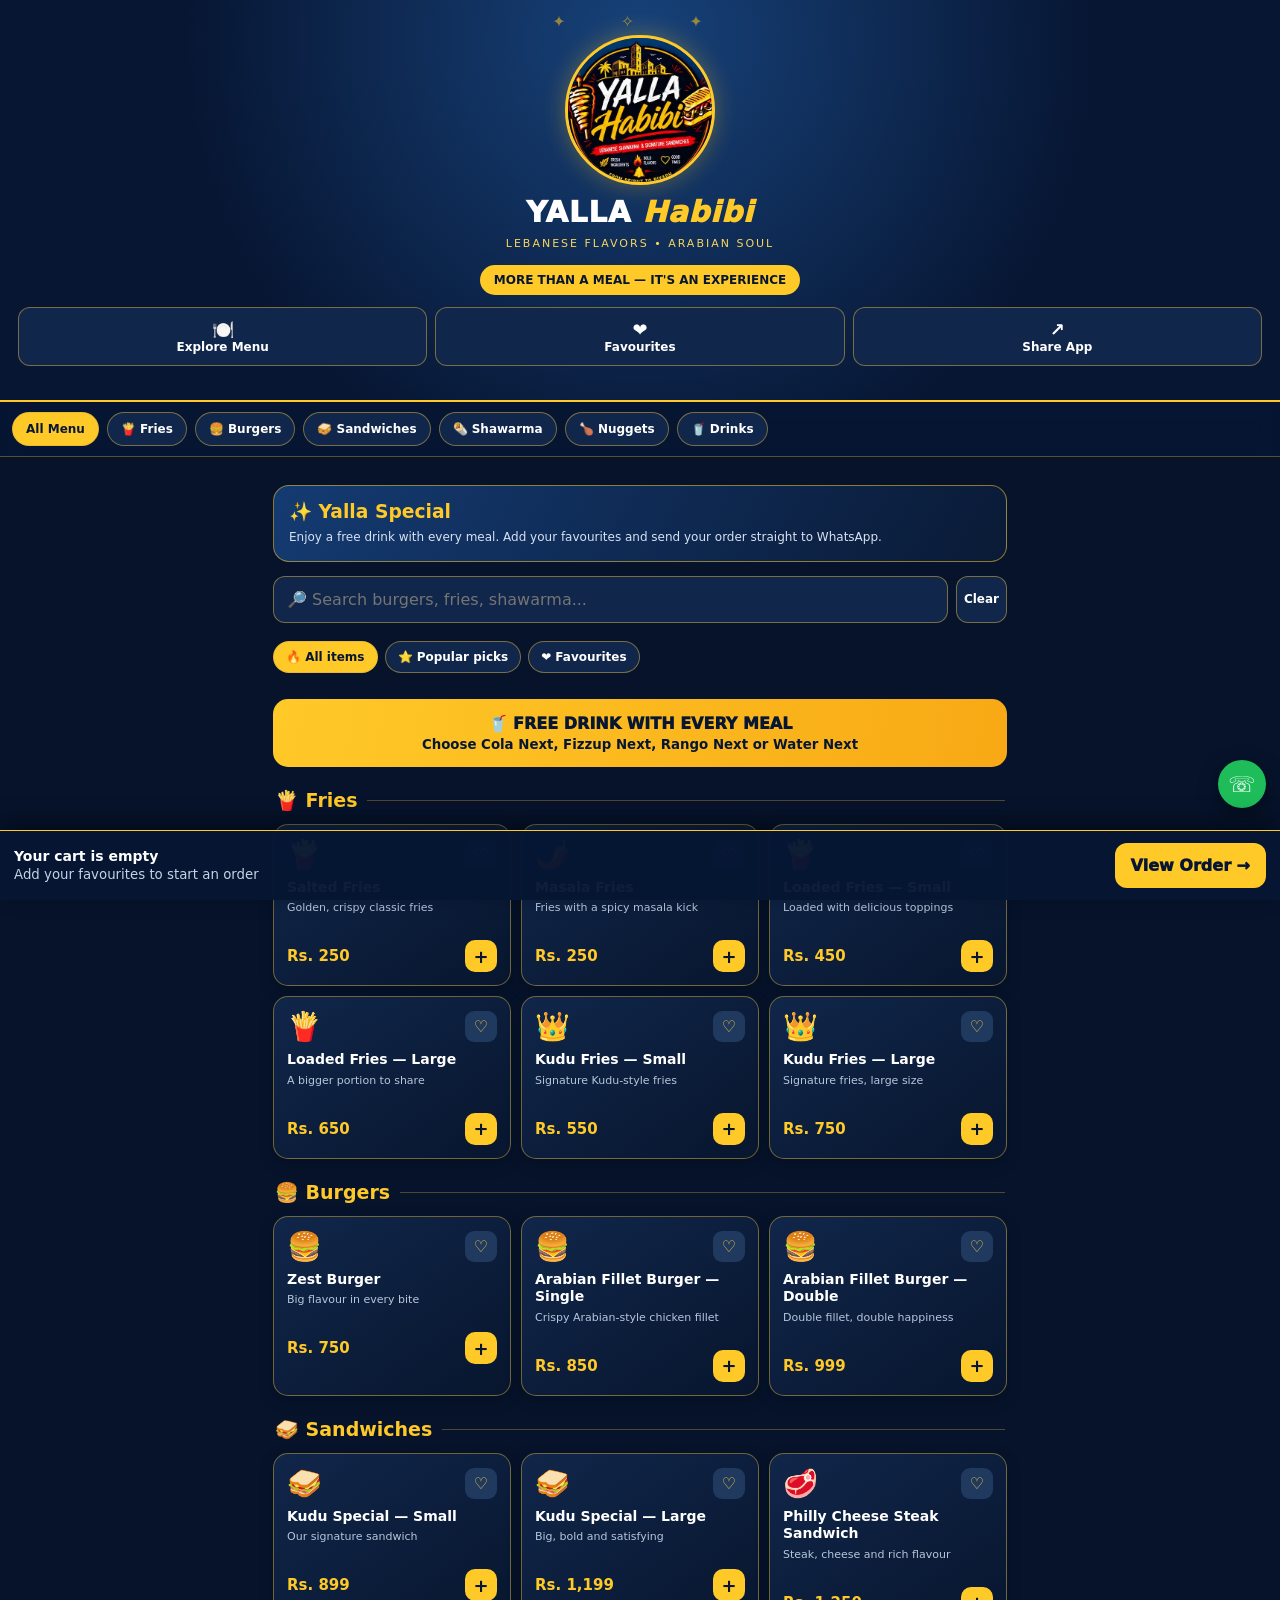
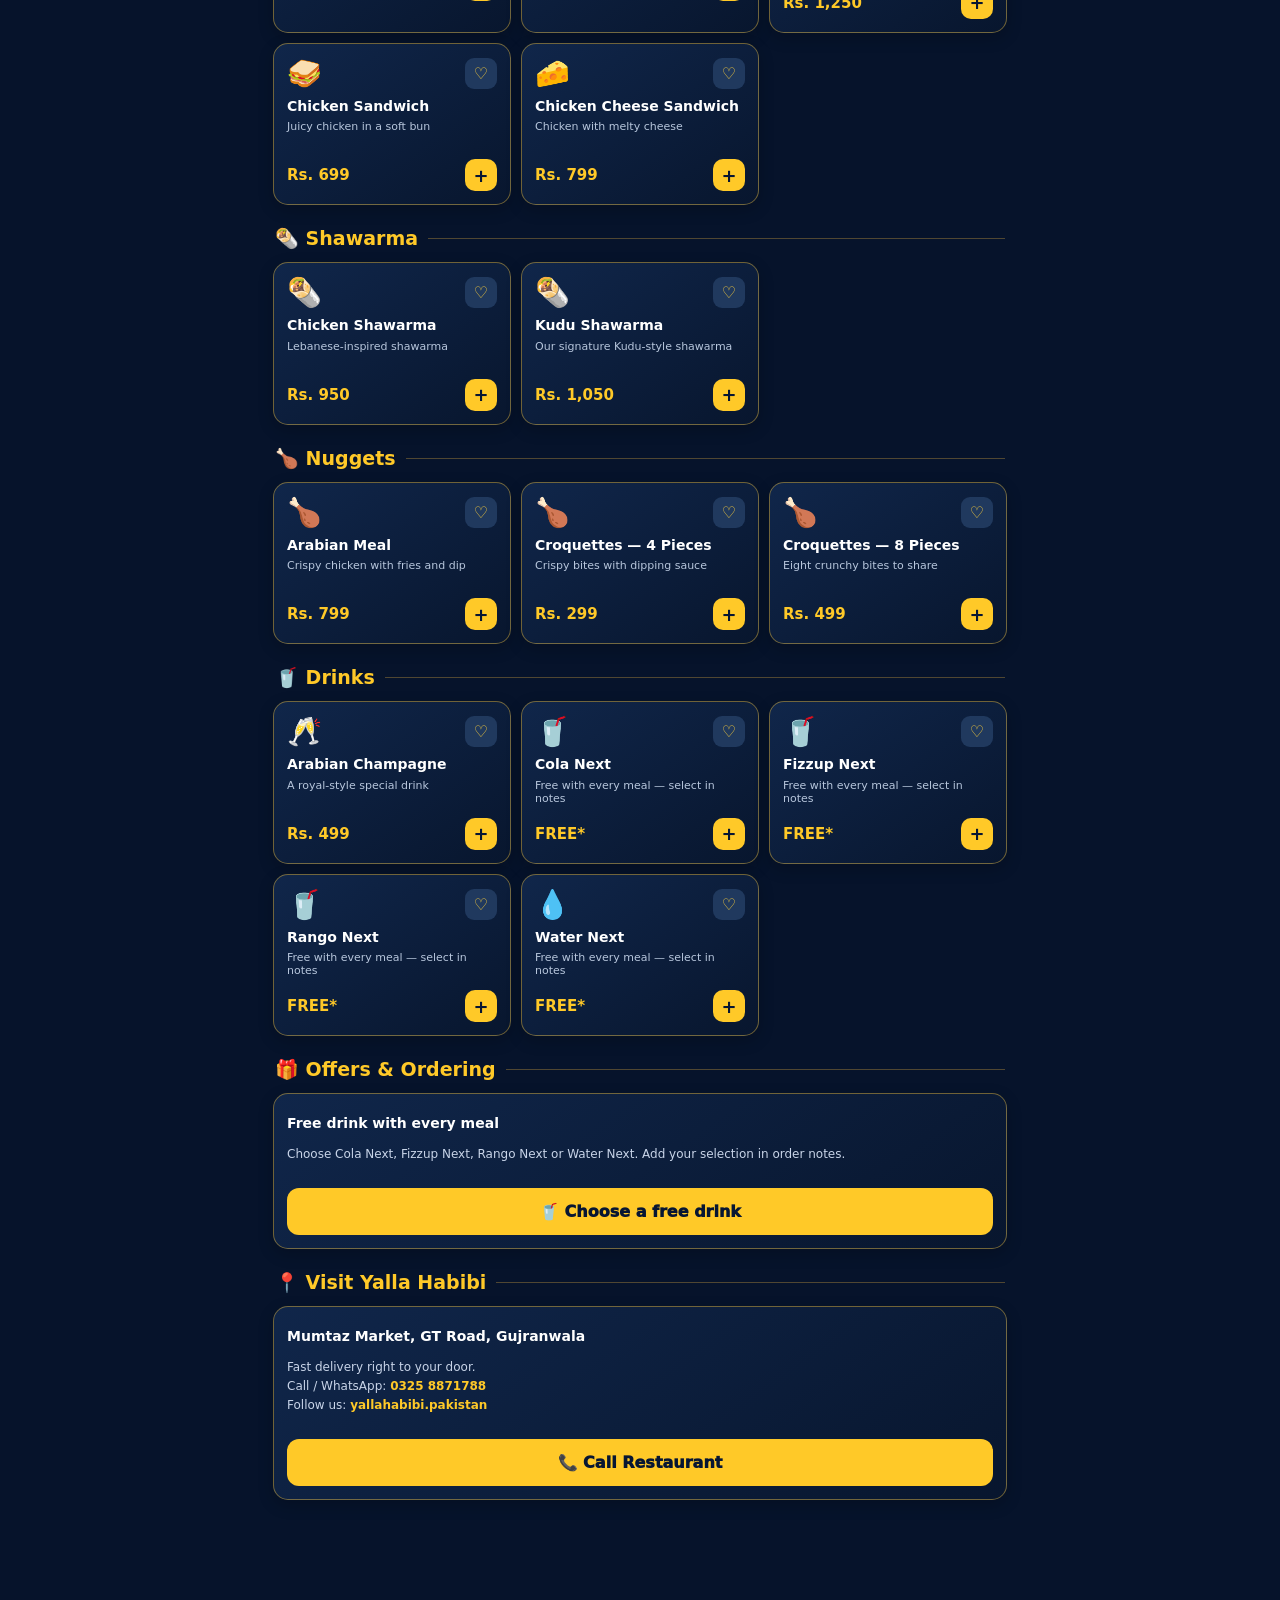
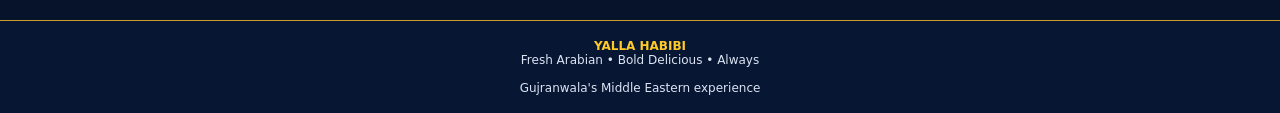
<file: yalla_habibi_android/app/src/main/assets/index.html>
<!doctype html><html lang="en"><head><meta charset="utf-8"><meta name="viewport" content="width=device-width,initial-scale=1,maximum-scale=1,user-scalable=no"><meta name="theme-color" content="#071a3c"><title>Yalla Habibi</title><style>
:root{--navy:#061633;--navy2:#0c2855;--gold:#ffc928;--cream:#fff3c7;--red:#e82936}*{box-sizing:border-box}body{margin:0;background:#06132b;color:#fff;font-family:system-ui,-apple-system,Segoe UI,Roboto,Arial,sans-serif}button,input,textarea{font:inherit}.hero{background:radial-gradient(circle at 50% 10%,#17427a,#071633 62%);padding:25px 18px 22px;text-align:center;border-bottom:2px solid var(--gold);position:relative;overflow:hidden}.hero:before{content:'✦  ✧  ✦';position:absolute;top:12px;left:0;right:0;color:#dcae25;letter-spacing:25px;opacity:.65}.logo{width:138px;height:138px;object-fit:cover;border-radius:50%;border:3px solid var(--gold);box-shadow:0 0 25px #f6b91c55;background:#0b1e40;margin:10px auto 8px}.brand{font-weight:950;font-size:29px;letter-spacing:1px;color:#fff;line-height:1.1}.brand span{color:var(--gold);font-style:italic}.tag{color:#f9d55b;font-size:11px;letter-spacing:2px;margin-top:8px}.pill{display:inline-block;background:var(--gold);color:#071633;font-weight:900;border-radius:99px;padding:8px 14px;font-size:12px;margin-top:15px}.topbar{position:sticky;top:0;z-index:4;background:#061633ee;backdrop-filter:blur(10px);padding:10px 12px;border-bottom:1px solid #ffc92855;display:flex;gap:8px;overflow-x:auto}.topbar button{flex:none;border:1px solid #d6ad3e88;background:#10264b;color:#fff;border-radius:99px;padding:9px 13px;font-size:12px;font-weight:800}.topbar button.active{background:var(--gold);color:#081735}.wrap{padding:16px 13px 120px;max-width:760px;margin:auto}.section-title{display:flex;align-items:center;gap:10px;margin:22px 2px 12px;color:var(--gold);font-size:19px;font-weight:900}.section-title:after{content:'';height:1px;background:#bd963d66;flex:1}.grid{display:grid;grid-template-columns:repeat(2,minmax(0,1fr));gap:10px}.card{background:linear-gradient(145deg,#10264a,#08162e);border:1px solid #e5b93f77;border-radius:15px;padding:13px;min-width:0;box-shadow:0 5px 16px #0003}.emoji{font-size:28px}.itemname{font-size:14px;font-weight:800;line-height:1.25;margin:8px 0 5px}.desc{color:#b7c6dc;font-size:11px;min-height:28px}.row{display:flex;justify-content:space-between;align-items:center;gap:5px;margin-top:11px}.price{font-weight:900;color:var(--gold);font-size:15px;white-space:nowrap}.add{border:0;background:var(--gold);color:#071633;font-size:18px;font-weight:900;width:32px;height:32px;border-radius:10px}.banner{margin:18px 0;background:linear-gradient(100deg,#ffc928,#f8a915);color:#071633;border-radius:15px;padding:15px;text-align:center;font-weight:950}.banner small{display:block;font-weight:700;margin-top:4px}.notice{font-size:12px;color:#c8d4e8;line-height:1.6}.footer{background:#071633;border-top:1px solid #c89f2e;padding:18px 15px;text-align:center;font-size:12px;color:#dce4f3}.footer strong{color:var(--gold)}.cartbar{position:fixed;z-index:8;bottom:0;left:0;right:0;padding:12px 14px calc(12px + env(safe-area-inset-bottom));background:#061633f5;border-top:1px solid var(--gold);display:flex;align-items:center;gap:12px;box-shadow:0 -8px 24px #0006}.cartinfo{flex:1}.cartinfo b{display:block;font-size:14px}.cartinfo small{color:#c6d2e4}.checkout{border:0;background:var(--gold);color:#071633;font-weight:950;border-radius:12px;padding:13px 16px}.overlay{display:none;position:fixed;inset:0;z-index:10;background:#0009;align-items:flex-end}.overlay.open{display:flex}.sheet{background:#081a38;border:1px solid #d5ad38;border-radius:22px 22px 0 0;padding:20px 16px calc(20px + env(safe-area-inset-bottom));width:100%;max-height:90vh;overflow:auto}.sheet h2{margin:0 0 12px;color:var(--gold)}.cartline{display:flex;justify-content:space-between;gap:10px;padding:10px 0;border-bottom:1px solid #ffffff19}.qty{display:flex;align-items:center;gap:10px}.qty button{background:#20395e;color:white;border:1px solid #caa437;border-radius:7px;width:28px;height:28px}.field{width:100%;padding:12px;margin-top:10px;border-radius:10px;border:1px solid #546886;background:#10264a;color:white}.wide{width:100%;margin-top:12px;padding:14px;border:0;border-radius:12px;background:var(--gold);color:#071633;font-weight:950}.empty{text-align:center;color:#bdc9da;padding:20px}.hidden{display:none}@media(min-width:560px){.grid{grid-template-columns:repeat(3,minmax(0,1fr))}.hero{padding-top:25px}.logo{width:150px;height:150px}}
.searchbar{display:flex;gap:8px;margin:14px 0}.searchbar input{flex:1;min-width:0;padding:13px;border-radius:12px;border:1px solid #d6ad3e88;background:#10264b;color:white}.actionrow{display:grid;grid-template-columns:repeat(3,1fr);gap:8px;margin:12px 0}.actionbtn{border:1px solid #d6ad3e88;background:#10264b;color:#fff;border-radius:12px;padding:11px 7px;font-weight:800;font-size:12px}.actionbtn strong{display:block;font-size:18px}.favbtn{border:0;background:#20395e;color:#ffd13b;border-radius:9px;padding:6px 9px;font-size:16px}.cardtop{display:flex;justify-content:space-between;align-items:center}.offerbox{background:linear-gradient(120deg,#143b72,#0a1a36);border:1px solid #ffc92888;border-radius:16px;padding:15px;margin:12px 0}.offerbox h3{color:var(--gold);margin:0 0 5px}.offerbox p{margin:0;color:#d8e2f3;font-size:12px;line-height:1.5}.chiprow{display:flex;gap:7px;overflow-x:auto;padding:4px 0 8px}.chip{flex:none;border:1px solid #d6ad3e88;border-radius:99px;padding:8px 12px;background:#10264b;color:white;font-size:12px;font-weight:800}.chip.selected{background:var(--gold);color:#071633}.emptyhint{padding:18px;text-align:center;color:#c7d5e8;border:1px dashed #d6ad3e66;border-radius:14px}.floatinghelp{position:fixed;right:14px;bottom:92px;z-index:7;border:0;border-radius:50%;width:48px;height:48px;background:#1ebd5a;color:white;font-size:22px;box-shadow:0 5px 20px #0006}@media(max-width:380px){.grid{grid-template-columns:1fr}}
</style></head><body><header class="hero"><img class="logo" src="logo.png" alt="Yalla Habibi logo"><div class="brand">YALLA <span>Habibi</span></div><div class="tag">LEBANESE FLAVORS • ARABIAN SOUL</div><div class="pill">MORE THAN A MEAL — IT'S AN EXPERIENCE</div><div class="actionrow"><button class="actionbtn" onclick="scrollToMenu()"><strong>🍽️</strong>Explore Menu</button><button class="actionbtn" onclick="showFavourites()"><strong>❤️</strong>Favourites</button><button class="actionbtn" onclick="shareApp()"><strong>↗️</strong>Share App</button></div></header><nav class="topbar" id="nav"><button class="active" data-cat="all">All Menu</button><button data-cat="Fries">🍟 Fries</button><button data-cat="Burgers">🍔 Burgers</button><button data-cat="Sandwiches">🥪 Sandwiches</button><button data-cat="Shawarma">🌯 Shawarma</button><button data-cat="Nuggets">🍗 Nuggets</button><button data-cat="Drinks">🥤 Drinks</button></nav><main class="wrap"><div class="offerbox"><h3>✨ Yalla Special</h3><p>Enjoy a free drink with every meal. Add your favourites and send your order straight to WhatsApp.</p></div><div class="searchbar"><input id="menuSearch" type="search" placeholder="🔎 Search burgers, fries, shawarma..." oninput="render()"><button class="actionbtn" onclick="clearSearch()">Clear</button></div><div class="chiprow"><button class="chip selected" id="allChip" onclick="setQuickFilter('all')">🔥 All items</button><button class="chip" id="popularChip" onclick="setQuickFilter('popular')">⭐ Popular picks</button><button class="chip" id="favChip" onclick="showFavourites()">❤️ Favourites</button></div><div id="specialStatus" class="notice"></div><div class="banner">🥤 FREE DRINK WITH EVERY MEAL <small>Choose Cola Next, Fizzup Next, Rango Next or Water Next</small></div><div id="menu"></div><div class="section-title">🎁 Offers & Ordering</div><div class="card"><div class="itemname">Free drink with every meal</div><p class="notice">Choose Cola Next, Fizzup Next, Rango Next or Water Next. Add your selection in order notes.</p><button class="wide" onclick="document.getElementById('customerNotes').value='Free drink choice: Cola Next';openCart()">🥤 Choose a free drink</button></div><div class="section-title">📍 Visit Yalla Habibi</div><div class="card"><div class="itemname">Mumtaz Market, GT Road, Gujranwala</div><p class="notice">Fast delivery right to your door.<br>Call / WhatsApp: <strong style="color:var(--gold)">0325 8871788</strong><br>Follow us: <strong style="color:var(--gold)">yallahabibi.pakistan</strong></p><button class="wide" onclick="location.href='tel:03258871788'">📞 Call Restaurant</button></div></main><footer class="footer"><strong>YALLA HABIBI</strong><br>Fresh Arabian • Bold Delicious • Always<br><br>Gujranwala's Middle Eastern experience</footer><button class="floatinghelp" aria-label="WhatsApp restaurant" onclick="openRestaurantWhatsApp()">☏</button><div class="cartbar"><div class="cartinfo"><b id="cartCount">Your cart is empty</b><small id="cartTotal">Add your favourites to start an order</small></div><button class="checkout" onclick="openCart()">View Order →</button></div><div class="overlay" id="overlay" onclick="if(event.target===this)closeCart()"><div class="sheet"><h2>Your Order</h2><div id="cartItems"></div><div id="cartSummary"></div><div class="section-title">📦 Order type</div><div class="chiprow"><button type="button" class="chip selected" id="deliveryChip" onclick="setOrderType('Delivery')">🛵 Delivery</button><button type="button" class="chip" id="pickupChip" onclick="setOrderType('Pickup')">🏃 Pickup</button></div><input class="field" id="customerName" placeholder="Your name (optional)"><input class="field" id="customerAddress" placeholder="Delivery address (required)"><textarea class="field" id="customerNotes" placeholder="Extra instructions (optional)" rows="2"></textarea><button class="wide" onclick="sendOrder()">Order on WhatsApp</button><button class="wide" style="background:#20395e;color:white" onclick="closeCart()">Continue browsing</button></div></div><script>
const menu=[
{cat:'Fries',emoji:'🍟',name:'Salted Fries',price:250,desc:'Golden, crispy classic fries'},{cat:'Fries',emoji:'🌶️',name:'Masala Fries',price:250,desc:'Fries with a spicy masala kick'},{cat:'Fries',emoji:'🍟',name:'Loaded Fries — Small',price:450,desc:'Loaded with delicious toppings'},{cat:'Fries',emoji:'🍟',name:'Loaded Fries — Large',price:650,desc:'A bigger portion to share'},{cat:'Fries',emoji:'👑',name:'Kudu Fries — Small',price:550,desc:'Signature Kudu-style fries'},{cat:'Fries',emoji:'👑',name:'Kudu Fries — Large',price:750,desc:'Signature fries, large size'},
{cat:'Burgers',emoji:'🍔',name:'Zest Burger',price:750,desc:'Big flavour in every bite'},{cat:'Burgers',emoji:'🍔',name:'Arabian Fillet Burger — Single',price:850,desc:'Crispy Arabian-style chicken fillet'},{cat:'Burgers',emoji:'🍔',name:'Arabian Fillet Burger — Double',price:999,desc:'Double fillet, double happiness'},
{cat:'Sandwiches',emoji:'🥪',name:'Kudu Special — Small',price:899,desc:'Our signature sandwich'},{cat:'Sandwiches',emoji:'🥪',name:'Kudu Special — Large',price:1199,desc:'Big, bold and satisfying'},{cat:'Sandwiches',emoji:'🥩',name:'Philly Cheese Steak Sandwich',price:1250,desc:'Steak, cheese and rich flavour'},{cat:'Sandwiches',emoji:'🥪',name:'Chicken Sandwich',price:699,desc:'Juicy chicken in a soft bun'},{cat:'Sandwiches',emoji:'🧀',name:'Chicken Cheese Sandwich',price:799,desc:'Chicken with melty cheese'},
{cat:'Shawarma',emoji:'🌯',name:'Chicken Shawarma',price:950,desc:'Lebanese-inspired shawarma'},{cat:'Shawarma',emoji:'🌯',name:'Kudu Shawarma',price:1050,desc:'Our signature Kudu-style shawarma'},
{cat:'Nuggets',emoji:'🍗',name:'Arabian Meal',price:799,desc:'Crispy chicken with fries and dip'},{cat:'Nuggets',emoji:'🍗',name:'Croquettes — 4 Pieces',price:299,desc:'Crispy bites with dipping sauce'},{cat:'Nuggets',emoji:'🍗',name:'Croquettes — 8 Pieces',price:499,desc:'Eight crunchy bites to share'},
{cat:'Drinks',emoji:'🥂',name:'Arabian Champagne',price:499,desc:'A royal-style special drink'},{cat:'Drinks',emoji:'🥤',name:'Cola Next',price:0,desc:'Free with every meal — select in notes'},{cat:'Drinks',emoji:'🥤',name:'Fizzup Next',price:0,desc:'Free with every meal — select in notes'},{cat:'Drinks',emoji:'🥤',name:'Rango Next',price:0,desc:'Free with every meal — select in notes'},{cat:'Drinks',emoji:'💧',name:'Water Next',price:0,desc:'Free with every meal — select in notes'}];
let cart={};let current='all';let quickFilter='all';let favourites=JSON.parse(localStorage.getItem('yh_favourites')||'[]');const money=n=>'Rs. '+n.toLocaleString('en-PK');
function render(){const search=(document.getElementById('menuSearch')?.value||'').trim().toLowerCase();let list=menu.filter(x=>(current==='all'||x.cat===current)&&(!search||(x.name+' '+x.desc+' '+x.cat).toLowerCase().includes(search)));if(quickFilter==='popular')list=list.filter(x=>['Kudu Special — Large','Kudu Special — Small','Zest Burger','Arabian Fillet Burger — Single','Kudu Fries — Large','Kudu Shawarma'].includes(x.name));if(quickFilter==='fav')list=list.filter(x=>favourites.includes(x.name));const cats=current==='all'?['Fries','Burgers','Sandwiches','Shawarma','Nuggets','Drinks']:[current];const visible=cats.filter(c=>list.some(x=>x.cat===c));document.getElementById('menu').innerHTML=visible.length?visible.map(c=>`<section><div class="section-title">${({Fries:'🍟',Burgers:'🍔',Sandwiches:'🥪',Shawarma:'🌯',Nuggets:'🍗',Drinks:'🥤'})[c]} ${c}</div><div class="grid">${list.filter(x=>x.cat===c).map(x=>`<article class="card"><div class="cardtop"><div class="emoji">${x.emoji}</div><button class="favbtn" onclick="toggleFav('${x.name.replace(/'/g,"\\'")}')">${favourites.includes(x.name)?'♥':'♡'}</button></div><div class="itemname">${x.name}</div><div class="desc">${x.desc}</div><div class="row"><div class="price">${x.price?money(x.price):'FREE*'}</div><button class="add" onclick="add('${x.name.replace(/'/g,"\\'")}')">+</button></div></article>`).join('')}</div></section>`).join(''):'<div class="emptyhint">No dishes found. Try another search or filter.</div>';document.getElementById('specialStatus').textContent=quickFilter==='fav'?'Showing saved favourites.':quickFilter==='popular'?'Showing popular picks.':'';document.querySelectorAll('.chip').forEach(b=>b.classList.remove('selected'));document.getElementById(quickFilter==='popular'?'popularChip':quickFilter==='fav'?'favChip':'allChip')?.classList.add('selected')}
function setQuickFilter(f){quickFilter=f;current='all';render();document.getElementById('menu').scrollIntoView({behavior:'smooth',block:'start'})}function toggleFav(n){favourites=favourites.includes(n)?favourites.filter(x=>x!==n):[...favourites,n];localStorage.setItem('yh_favourites',JSON.stringify(favourites));render()}function showFavourites(){setQuickFilter('fav')}function clearSearch(){document.getElementById('menuSearch').value='';render()}function scrollToMenu(){document.getElementById('menuSearch').focus();document.getElementById('menu').scrollIntoView({behavior:'smooth',block:'start'})}function shareApp(){if(navigator.share)navigator.share({title:'Yalla Habibi',text:'Discover Yalla Habibi in Gujranwala!',url:location.href}).catch(()=>{});else alert('Share Yalla Habibi with your friends!')}function openRestaurantWhatsApp(){location.href='https://wa.me/923258871788?text='+encodeURIComponent('Assalam-o-Alaikum Yalla Habibi! I have a question about the menu.')}
function add(n){cart[n]=(cart[n]||0)+1;updateCart()}function change(n,d){cart[n]=(cart[n]||0)+d;if(cart[n]<=0)delete cart[n];updateCart();openCart()}function total(){return Object.entries(cart).reduce((s,[n,q])=>s+menu.find(x=>x.name===n).price*q,0)}function count(){return Object.values(cart).reduce((a,b)=>a+b,0)}function updateCart(){let c=count();document.getElementById('cartCount').textContent=c?`${c} item${c===1?'':'s'} in your cart`:'Your cart is empty';document.getElementById('cartTotal').textContent=c?money(total()):'Add your favourites to start an order'}function openCart(){document.getElementById('overlay').classList.add('open');let items=document.getElementById('cartItems');if(!count()){items.innerHTML='<div class="empty">Your cart is empty.<br>Add something delicious first!</div>';document.getElementById('cartSummary').innerHTML='';return}items.innerHTML=Object.entries(cart).map(([n,q])=>{let p=menu.find(x=>x.name===n).price;return `<div class="cartline"><div><b>${n}</b><div style="color:var(--gold);font-size:12px">${p?money(p*q):'Free'}</div></div><div class="qty"><button onclick="change('${n.replace(/'/g,"\\'")}',-1)">−</button><b>${q}</b><button onclick="change('${n.replace(/'/g,"\\'")}',1)">+</button></div></div>`}).join('');document.getElementById('cartSummary').innerHTML=`<div class="row" style="padding:15px 0;font-size:18px"><b>Total</b><b class="price">${money(total())}</b></div><div class="notice">Free drink with every meal. Please mention your drink choice in the notes.</div>`}function closeCart(){document.getElementById('overlay').classList.remove('open')}let orderType='Delivery';function setOrderType(t){orderType=t;document.getElementById('deliveryChip').classList.toggle('selected',t==='Delivery');document.getElementById('pickupChip').classList.toggle('selected',t==='Pickup');document.getElementById('customerAddress').placeholder=t==='Pickup'?'Pickup name / preferred pickup time':'Delivery address (required)';if(t==='Pickup')document.getElementById('customerAddress').value='Pickup';else if(document.getElementById('customerAddress').value==='Pickup')document.getElementById('customerAddress').value=''}function sendOrder(){if(!count()){alert('Please add an item to your order.');return}let addr=document.getElementById('customerAddress').value.trim();if(!addr){alert(orderType==='Pickup'?'Please enter Pickup or a pickup time.':'Please enter your delivery address.');return}localStorage.setItem('yh_customer_name',document.getElementById('customerName').value.trim());if(orderType==='Delivery')localStorage.setItem('yh_customer_address',addr);let lines=Object.entries(cart).map(([n,q])=>`${q} x ${n} — ${menu.find(x=>x.name===n).price?money(menu.find(x=>x.name===n).price*q):'FREE'}`).join('\n');let msg=`Assalam-o-Alaikum Yalla Habibi! I'd like to place an order:\n\n${lines}\n\nTotal: ${money(total())}\nName: ${document.getElementById('customerName').value.trim()||'Not provided'}\nOrder type: ${orderType}\nDelivery address / pickup: ${addr}\nNotes: ${document.getElementById('customerNotes').value.trim()||'None'}\n\nPlease confirm my order. Free drink with every meal — please confirm availability.`;location.href='https://wa.me/923258871788?text='+encodeURIComponent(msg)}document.querySelectorAll('#nav button').forEach(b=>b.addEventListener('click',()=>{quickFilter='all';current=b.dataset.cat;render();window.scrollTo({top:0,behavior:'smooth'})}));document.getElementById('customerName').value=localStorage.getItem('yh_customer_name')||'';document.getElementById('customerAddress').value=localStorage.getItem('yh_customer_address')||'';render();updateCart();</script></body></html>
</file>
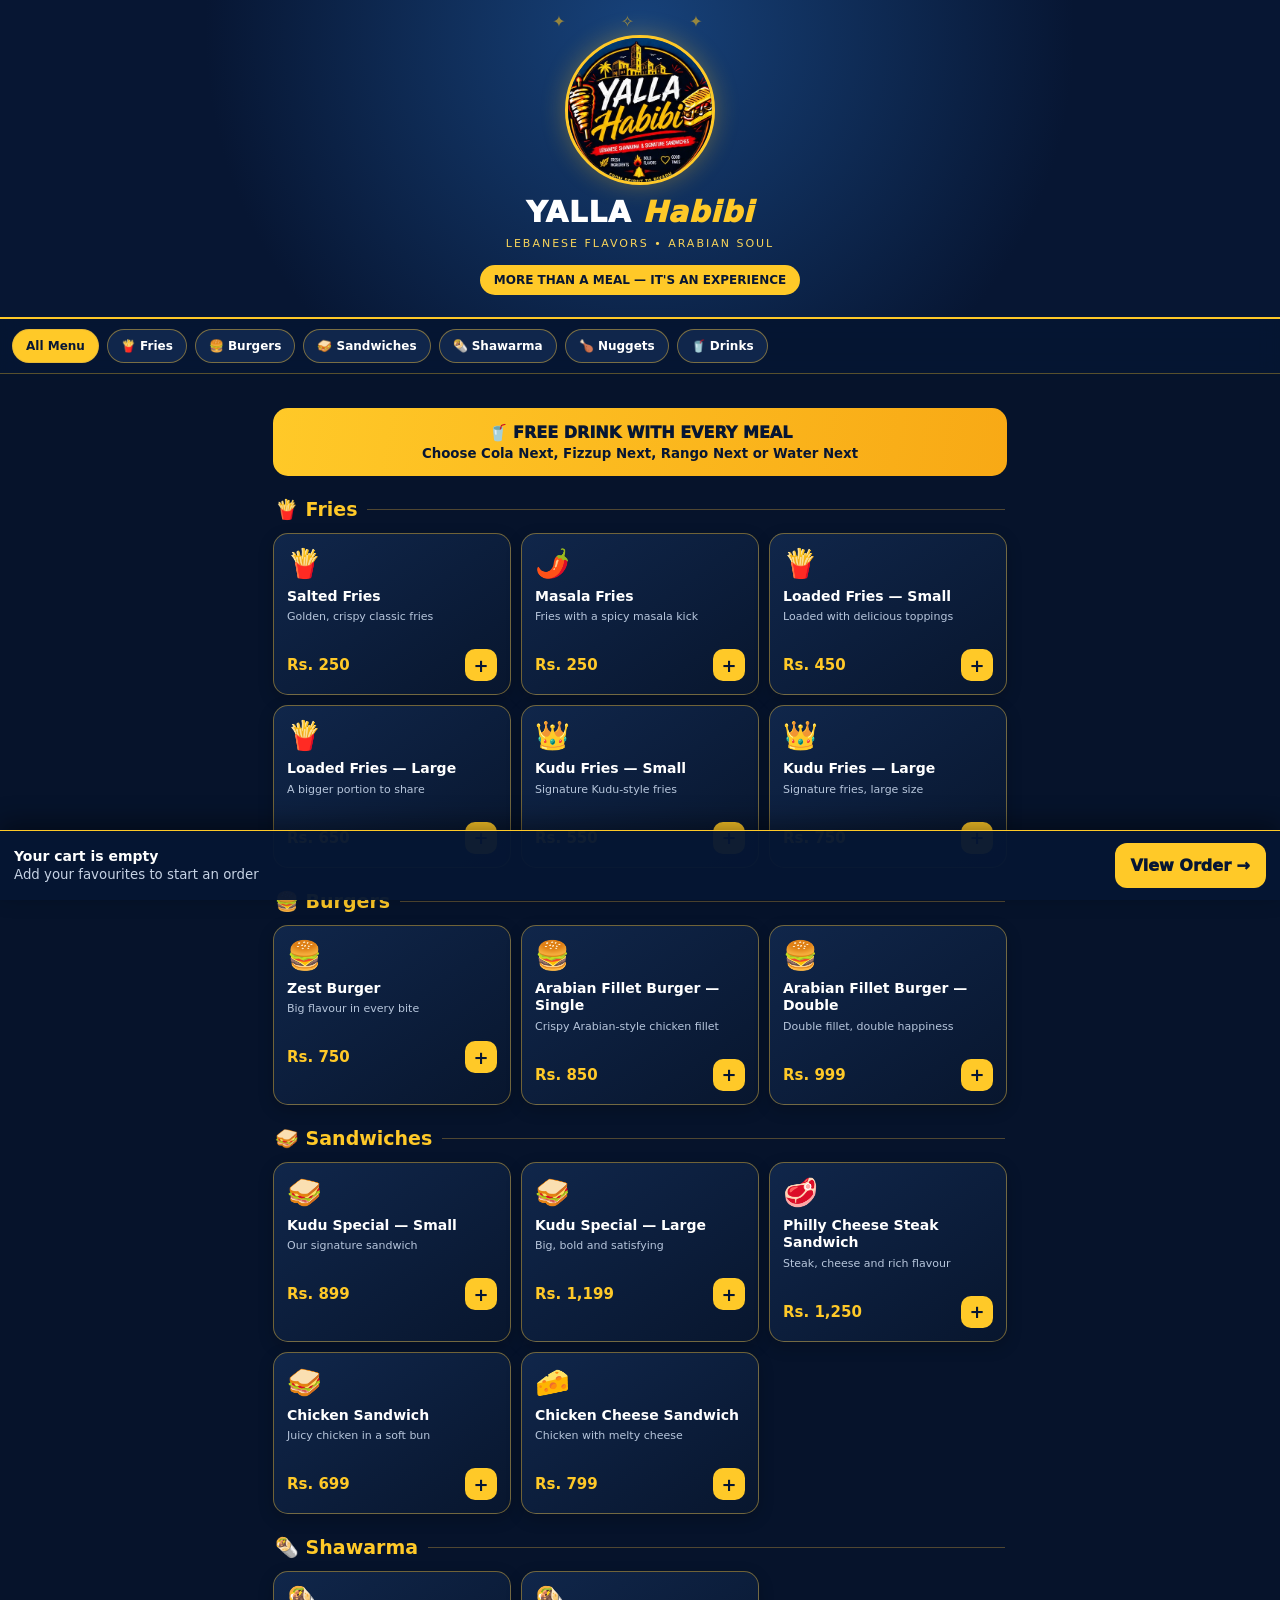
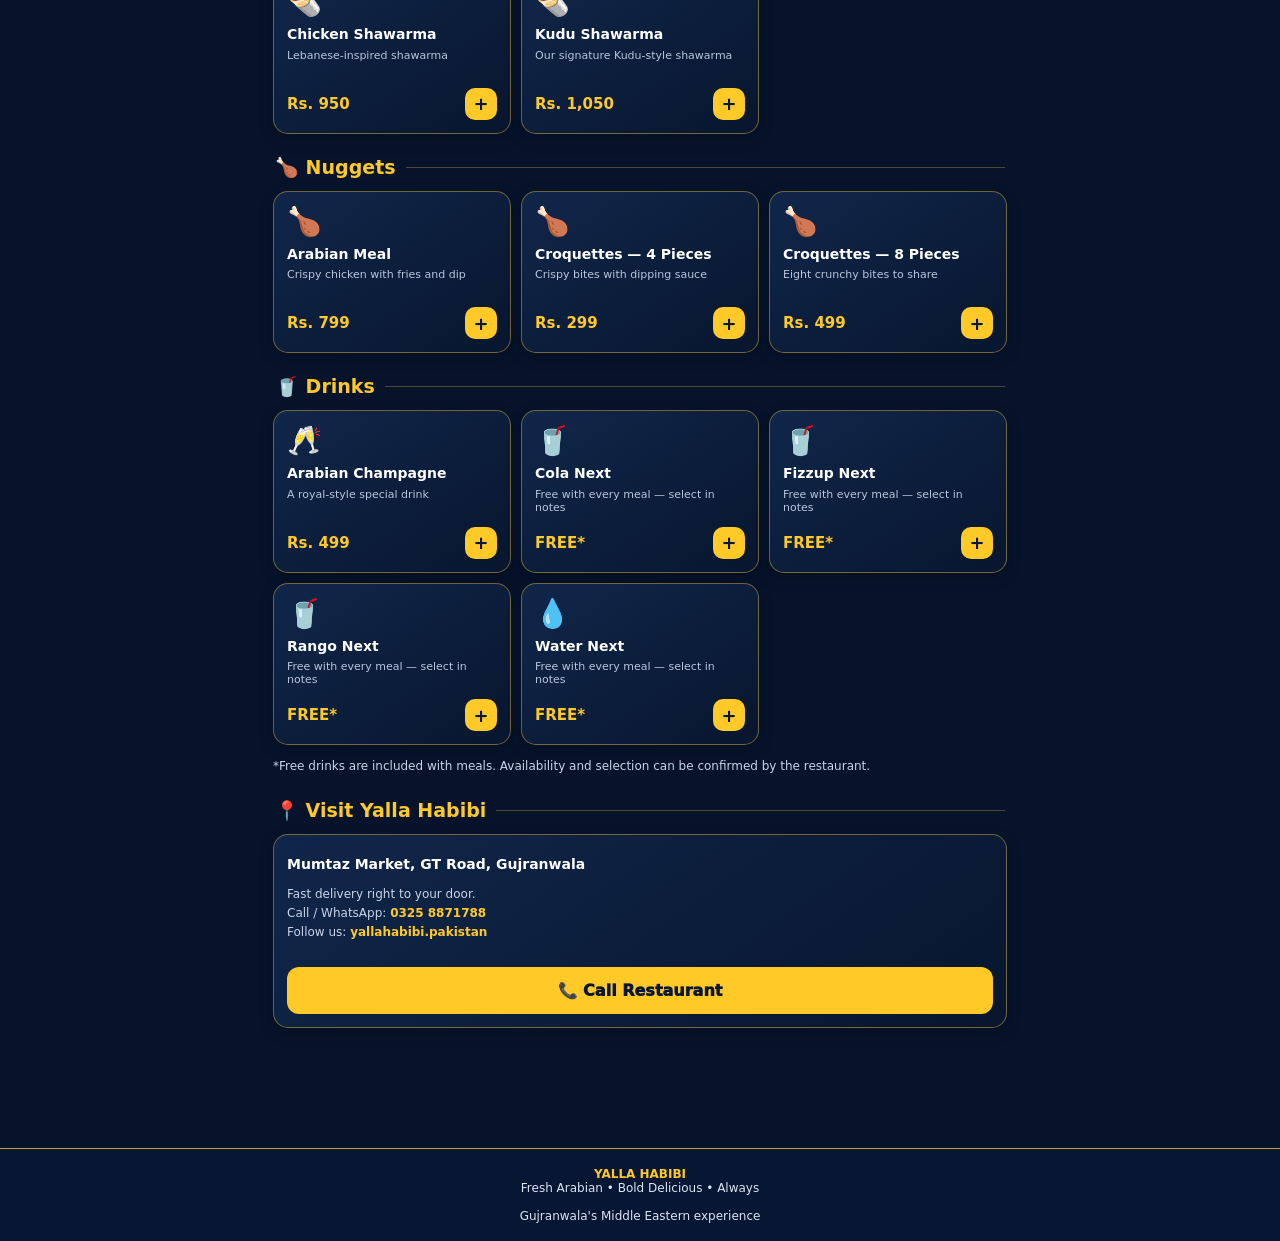
<file: Yalla_Habibi_Android_Project_for_GitHub/yalla_habibi_android/app/src/main/assets/index.html>
<!doctype html><html lang="en"><head><meta charset="utf-8"><meta name="viewport" content="width=device-width,initial-scale=1,maximum-scale=1,user-scalable=no"><meta name="theme-color" content="#071a3c"><title>Yalla Habibi</title><style>
:root{--navy:#061633;--navy2:#0c2855;--gold:#ffc928;--cream:#fff3c7;--red:#e82936}*{box-sizing:border-box}body{margin:0;background:#06132b;color:#fff;font-family:system-ui,-apple-system,Segoe UI,Roboto,Arial,sans-serif}button,input,textarea{font:inherit}.hero{background:radial-gradient(circle at 50% 10%,#17427a,#071633 62%);padding:25px 18px 22px;text-align:center;border-bottom:2px solid var(--gold);position:relative;overflow:hidden}.hero:before{content:'✦  ✧  ✦';position:absolute;top:12px;left:0;right:0;color:#dcae25;letter-spacing:25px;opacity:.65}.logo{width:138px;height:138px;object-fit:cover;border-radius:50%;border:3px solid var(--gold);box-shadow:0 0 25px #f6b91c55;background:#0b1e40;margin:10px auto 8px}.brand{font-weight:950;font-size:29px;letter-spacing:1px;color:#fff;line-height:1.1}.brand span{color:var(--gold);font-style:italic}.tag{color:#f9d55b;font-size:11px;letter-spacing:2px;margin-top:8px}.pill{display:inline-block;background:var(--gold);color:#071633;font-weight:900;border-radius:99px;padding:8px 14px;font-size:12px;margin-top:15px}.topbar{position:sticky;top:0;z-index:4;background:#061633ee;backdrop-filter:blur(10px);padding:10px 12px;border-bottom:1px solid #ffc92855;display:flex;gap:8px;overflow-x:auto}.topbar button{flex:none;border:1px solid #d6ad3e88;background:#10264b;color:#fff;border-radius:99px;padding:9px 13px;font-size:12px;font-weight:800}.topbar button.active{background:var(--gold);color:#081735}.wrap{padding:16px 13px 120px;max-width:760px;margin:auto}.section-title{display:flex;align-items:center;gap:10px;margin:22px 2px 12px;color:var(--gold);font-size:19px;font-weight:900}.section-title:after{content:'';height:1px;background:#bd963d66;flex:1}.grid{display:grid;grid-template-columns:repeat(2,minmax(0,1fr));gap:10px}.card{background:linear-gradient(145deg,#10264a,#08162e);border:1px solid #e5b93f77;border-radius:15px;padding:13px;min-width:0;box-shadow:0 5px 16px #0003}.emoji{font-size:28px}.itemname{font-size:14px;font-weight:800;line-height:1.25;margin:8px 0 5px}.desc{color:#b7c6dc;font-size:11px;min-height:28px}.row{display:flex;justify-content:space-between;align-items:center;gap:5px;margin-top:11px}.price{font-weight:900;color:var(--gold);font-size:15px;white-space:nowrap}.add{border:0;background:var(--gold);color:#071633;font-size:18px;font-weight:900;width:32px;height:32px;border-radius:10px}.banner{margin:18px 0;background:linear-gradient(100deg,#ffc928,#f8a915);color:#071633;border-radius:15px;padding:15px;text-align:center;font-weight:950}.banner small{display:block;font-weight:700;margin-top:4px}.notice{font-size:12px;color:#c8d4e8;line-height:1.6}.footer{background:#071633;border-top:1px solid #c89f2e;padding:18px 15px;text-align:center;font-size:12px;color:#dce4f3}.footer strong{color:var(--gold)}.cartbar{position:fixed;z-index:8;bottom:0;left:0;right:0;padding:12px 14px calc(12px + env(safe-area-inset-bottom));background:#061633f5;border-top:1px solid var(--gold);display:flex;align-items:center;gap:12px;box-shadow:0 -8px 24px #0006}.cartinfo{flex:1}.cartinfo b{display:block;font-size:14px}.cartinfo small{color:#c6d2e4}.checkout{border:0;background:var(--gold);color:#071633;font-weight:950;border-radius:12px;padding:13px 16px}.overlay{display:none;position:fixed;inset:0;z-index:10;background:#0009;align-items:flex-end}.overlay.open{display:flex}.sheet{background:#081a38;border:1px solid #d5ad38;border-radius:22px 22px 0 0;padding:20px 16px calc(20px + env(safe-area-inset-bottom));width:100%;max-height:90vh;overflow:auto}.sheet h2{margin:0 0 12px;color:var(--gold)}.cartline{display:flex;justify-content:space-between;gap:10px;padding:10px 0;border-bottom:1px solid #ffffff19}.qty{display:flex;align-items:center;gap:10px}.qty button{background:#20395e;color:white;border:1px solid #caa437;border-radius:7px;width:28px;height:28px}.field{width:100%;padding:12px;margin-top:10px;border-radius:10px;border:1px solid #546886;background:#10264a;color:white}.wide{width:100%;margin-top:12px;padding:14px;border:0;border-radius:12px;background:var(--gold);color:#071633;font-weight:950}.empty{text-align:center;color:#bdc9da;padding:20px}.hidden{display:none}@media(min-width:560px){.grid{grid-template-columns:repeat(3,minmax(0,1fr))}.hero{padding-top:25px}.logo{width:150px;height:150px}}
</style></head><body><header class="hero"><img class="logo" src="logo.png" alt="Yalla Habibi logo"><div class="brand">YALLA <span>Habibi</span></div><div class="tag">LEBANESE FLAVORS • ARABIAN SOUL</div><div class="pill">MORE THAN A MEAL — IT'S AN EXPERIENCE</div></header><nav class="topbar" id="nav"><button class="active" data-cat="all">All Menu</button><button data-cat="Fries">🍟 Fries</button><button data-cat="Burgers">🍔 Burgers</button><button data-cat="Sandwiches">🥪 Sandwiches</button><button data-cat="Shawarma">🌯 Shawarma</button><button data-cat="Nuggets">🍗 Nuggets</button><button data-cat="Drinks">🥤 Drinks</button></nav><main class="wrap"><div class="banner">🥤 FREE DRINK WITH EVERY MEAL <small>Choose Cola Next, Fizzup Next, Rango Next or Water Next</small></div><div id="menu"></div><div class="section-title">📍 Visit Yalla Habibi</div><div class="card"><div class="itemname">Mumtaz Market, GT Road, Gujranwala</div><p class="notice">Fast delivery right to your door.<br>Call / WhatsApp: <strong style="color:var(--gold)">0325 8871788</strong><br>Follow us: <strong style="color:var(--gold)">yallahabibi.pakistan</strong></p><button class="wide" onclick="location.href='tel:03258871788'">📞 Call Restaurant</button></div></main><footer class="footer"><strong>YALLA HABIBI</strong><br>Fresh Arabian • Bold Delicious • Always<br><br>Gujranwala's Middle Eastern experience</footer><div class="cartbar"><div class="cartinfo"><b id="cartCount">Your cart is empty</b><small id="cartTotal">Add your favourites to start an order</small></div><button class="checkout" onclick="openCart()">View Order →</button></div><div class="overlay" id="overlay" onclick="if(event.target===this)closeCart()"><div class="sheet"><h2>Your Order</h2><div id="cartItems"></div><div id="cartSummary"></div><input class="field" id="customerName" placeholder="Your name (optional)"><input class="field" id="customerAddress" placeholder="Delivery address / pickup (required)"><textarea class="field" id="customerNotes" placeholder="Extra instructions (optional)" rows="2"></textarea><button class="wide" onclick="sendOrder()">Order on WhatsApp</button><button class="wide" style="background:#20395e;color:white" onclick="closeCart()">Continue browsing</button></div></div><script>
const menu=[
{cat:'Fries',emoji:'🍟',name:'Salted Fries',price:250,desc:'Golden, crispy classic fries'},{cat:'Fries',emoji:'🌶️',name:'Masala Fries',price:250,desc:'Fries with a spicy masala kick'},{cat:'Fries',emoji:'🍟',name:'Loaded Fries — Small',price:450,desc:'Loaded with delicious toppings'},{cat:'Fries',emoji:'🍟',name:'Loaded Fries — Large',price:650,desc:'A bigger portion to share'},{cat:'Fries',emoji:'👑',name:'Kudu Fries — Small',price:550,desc:'Signature Kudu-style fries'},{cat:'Fries',emoji:'👑',name:'Kudu Fries — Large',price:750,desc:'Signature fries, large size'},
{cat:'Burgers',emoji:'🍔',name:'Zest Burger',price:750,desc:'Big flavour in every bite'},{cat:'Burgers',emoji:'🍔',name:'Arabian Fillet Burger — Single',price:850,desc:'Crispy Arabian-style chicken fillet'},{cat:'Burgers',emoji:'🍔',name:'Arabian Fillet Burger — Double',price:999,desc:'Double fillet, double happiness'},
{cat:'Sandwiches',emoji:'🥪',name:'Kudu Special — Small',price:899,desc:'Our signature sandwich'},{cat:'Sandwiches',emoji:'🥪',name:'Kudu Special — Large',price:1199,desc:'Big, bold and satisfying'},{cat:'Sandwiches',emoji:'🥩',name:'Philly Cheese Steak Sandwich',price:1250,desc:'Steak, cheese and rich flavour'},{cat:'Sandwiches',emoji:'🥪',name:'Chicken Sandwich',price:699,desc:'Juicy chicken in a soft bun'},{cat:'Sandwiches',emoji:'🧀',name:'Chicken Cheese Sandwich',price:799,desc:'Chicken with melty cheese'},
{cat:'Shawarma',emoji:'🌯',name:'Chicken Shawarma',price:950,desc:'Lebanese-inspired shawarma'},{cat:'Shawarma',emoji:'🌯',name:'Kudu Shawarma',price:1050,desc:'Our signature Kudu-style shawarma'},
{cat:'Nuggets',emoji:'🍗',name:'Arabian Meal',price:799,desc:'Crispy chicken with fries and dip'},{cat:'Nuggets',emoji:'🍗',name:'Croquettes — 4 Pieces',price:299,desc:'Crispy bites with dipping sauce'},{cat:'Nuggets',emoji:'🍗',name:'Croquettes — 8 Pieces',price:499,desc:'Eight crunchy bites to share'},
{cat:'Drinks',emoji:'🥂',name:'Arabian Champagne',price:499,desc:'A royal-style special drink'},{cat:'Drinks',emoji:'🥤',name:'Cola Next',price:0,desc:'Free with every meal — select in notes'},{cat:'Drinks',emoji:'🥤',name:'Fizzup Next',price:0,desc:'Free with every meal — select in notes'},{cat:'Drinks',emoji:'🥤',name:'Rango Next',price:0,desc:'Free with every meal — select in notes'},{cat:'Drinks',emoji:'💧',name:'Water Next',price:0,desc:'Free with every meal — select in notes'}];
let cart={};let current='all';const money=n=>'Rs. '+n.toLocaleString('en-PK');function render(){let cats=current==='all'?['Fries','Burgers','Sandwiches','Shawarma','Nuggets','Drinks']:[current];document.getElementById('menu').innerHTML=cats.map(c=>`<section id="sec-${c}"><div class="section-title">${({Fries:'🍟',Burgers:'🍔',Sandwiches:'🥪',Shawarma:'🌯',Nuggets:'🍗',Drinks:'🥤'})[c]} ${c}</div><div class="grid">${menu.filter(x=>x.cat===c).map(x=>`<article class="card"><div class="emoji">${x.emoji}</div><div class="itemname">${x.name}</div><div class="desc">${x.desc}</div><div class="row"><div class="price">${x.price?money(x.price):'FREE*'}</div><button class="add" aria-label="Add ${x.name}" onclick="add('${x.name.replace(/'/g,"\\'")}')">+</button></div></article>`).join('')}</div></section>`).join('')+(current==='all'?'<p class="notice">*Free drinks are included with meals. Availability and selection can be confirmed by the restaurant.</p>':'')}
function add(n){cart[n]=(cart[n]||0)+1;updateCart()}function change(n,d){cart[n]=(cart[n]||0)+d;if(cart[n]<=0)delete cart[n];updateCart();openCart()}function total(){return Object.entries(cart).reduce((s,[n,q])=>s+menu.find(x=>x.name===n).price*q,0)}function count(){return Object.values(cart).reduce((a,b)=>a+b,0)}function updateCart(){let c=count();document.getElementById('cartCount').textContent=c?`${c} item${c===1?'':'s'} in your cart`:'Your cart is empty';document.getElementById('cartTotal').textContent=c?money(total()):'Add your favourites to start an order'}function openCart(){document.getElementById('overlay').classList.add('open');let items=document.getElementById('cartItems');if(!count()){items.innerHTML='<div class="empty">Your cart is empty.<br>Add something delicious first!</div>';document.getElementById('cartSummary').innerHTML='';return}items.innerHTML=Object.entries(cart).map(([n,q])=>{let p=menu.find(x=>x.name===n).price;return `<div class="cartline"><div><b>${n}</b><div style="color:var(--gold);font-size:12px">${p?money(p*q):'Free'}</div></div><div class="qty"><button onclick="change('${n.replace(/'/g,"\\'")}',-1)">−</button><b>${q}</b><button onclick="change('${n.replace(/'/g,"\\'")}',1)">+</button></div></div>`}).join('');document.getElementById('cartSummary').innerHTML=`<div class="row" style="padding:15px 0;font-size:18px"><b>Total</b><b class="price">${money(total())}</b></div><div class="notice">Free drink with every meal. Please mention your drink choice in the notes.</div>`}function closeCart(){document.getElementById('overlay').classList.remove('open')}function sendOrder(){if(!count()){alert('Please add an item to your order.');return}let addr=document.getElementById('customerAddress').value.trim();if(!addr){alert('Please enter your delivery address or write Pickup.');return}let lines=Object.entries(cart).map(([n,q])=>`${q} x ${n} — ${menu.find(x=>x.name===n).price?money(menu.find(x=>x.name===n).price*q):'FREE'}`).join('\n');let msg=`Assalam-o-Alaikum Yalla Habibi! I'd like to place an order:\n\n${lines}\n\nTotal: ${money(total())}\nName: ${document.getElementById('customerName').value.trim()||'Not provided'}\nDelivery address / pickup: ${addr}\nNotes: ${document.getElementById('customerNotes').value.trim()||'None'}\n\nPlease confirm my order. Free drink with every meal — please confirm availability.`;location.href='https://wa.me/923258871788?text='+encodeURIComponent(msg)}document.querySelectorAll('#nav button').forEach(b=>b.addEventListener('click',()=>{document.querySelectorAll('#nav button').forEach(x=>x.classList.remove('active'));b.classList.add('active');current=b.dataset.cat;render();window.scrollTo({top:0,behavior:'smooth'})}));render();updateCart();</script></body></html>
</file>
